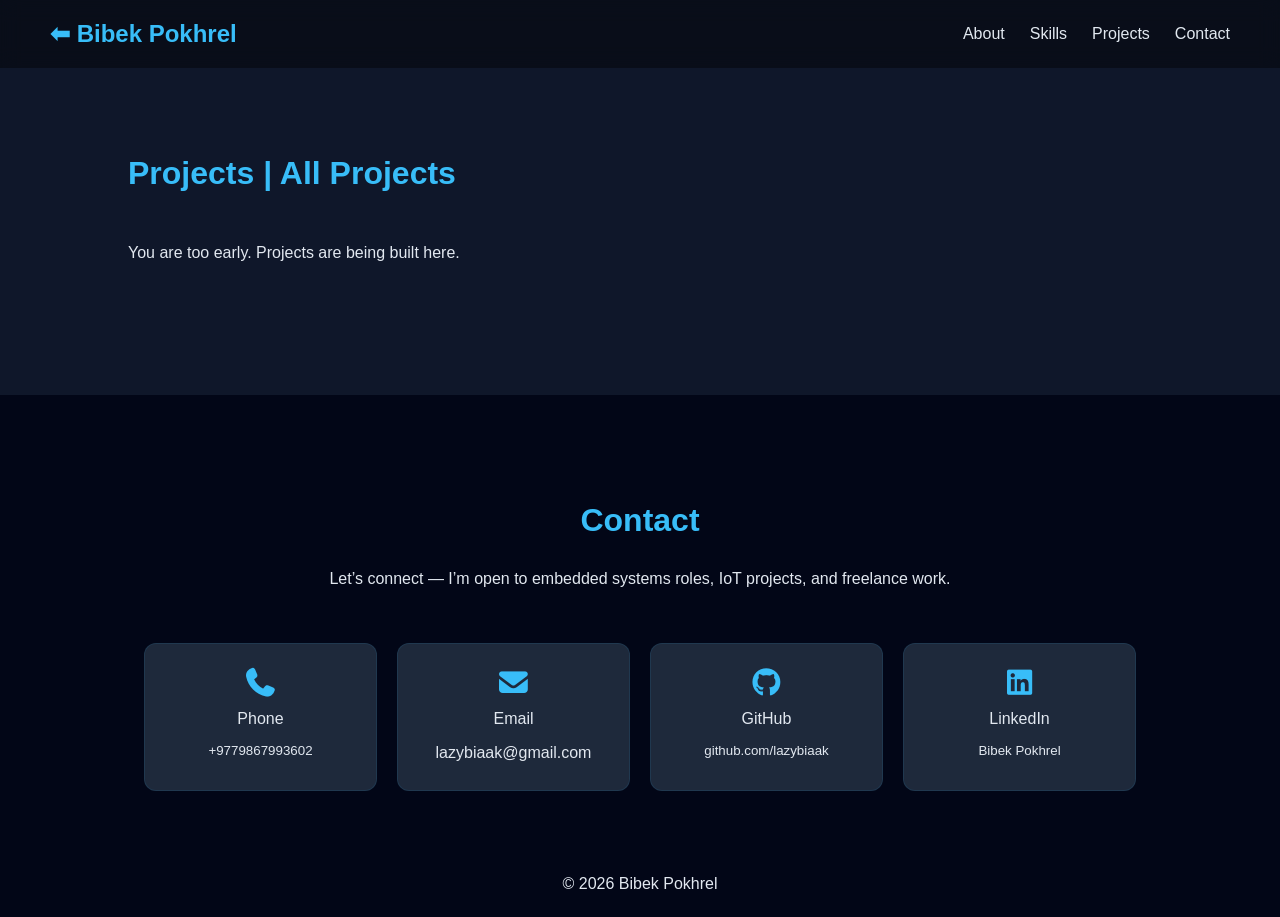
<file: projects.html>
<!DOCTYPE html>
<html lang="en">

<head>
  <meta charset="UTF-8">
  <meta name="viewport" content="width=device-width, initial-scale=1.0">
  <title id="title"></title>
  <link rel="stylesheet" href="css/style.css">
  <link rel="stylesheet" href="css/all.min.css">
  <!-- <script>
if (location.protocol !== "https:") {
  location.replace("https://" + location.href.split("://")[1]);
}
</script> -->
</head>

<body>

  <header style="background: rgba(0,0,0,0.4);">
    <nav>
      <h2><a href="index.html#projects">⬅ Bibek Pokhrel</a></h2>
      <ul>
        <li><a href="index.html#about">About</a></li>
        <li><a href="index.html#skills">Skills</a></li>
        <li><a href="index.html#projects">Projects</a></li>
        <li><a href="index.html#contact">Contact</a></li>
      </ul>
    </nav>
  </header>
  <section id="projects" class="bg-section">
  <h2 id="page-title"></h2>
  <div class="projects-container" id="project_container"></div>
</section>
   <footer>

    <section id="contact" class="card-section">
      <h2>Contact</h2>

      <p class="contact-intro">
        Let’s connect — I’m open to embedded systems roles, IoT projects, and freelance work.
      </p>
      <br>
      <br>

      <div class="contact-grid">
        <a id="phoneLink" href="#" class="contact-card">
          <i class="fas fa-phone"></i>
          <span>Phone</span>
          <small id="phoneText"></small>
        </a>

        <a id="emailLink" href="#" target="_blank" rel="noopener noreferrer"
          class="contact-card">
          <i class="fas fa-envelope"></i>
          Email
          <span id="email"></span>
        </a>

        <a href="https://github.com/lazybiaak" target="_blank" class="contact-card">
          <i class="fab fa-github"></i>
          <span>GitHub</span>
          <small>github.com/lazybiaak</small>
        </a>

        <a href="https://www.linkedin.com/in/bibek-pokhrel-0b3364188" target="_blank" class="contact-card">
          <i class="fab fa-linkedin"></i>
          <span>LinkedIn</span>
          <small>Bibek Pokhrel</small>
        </a>

      </div>
    </section>
    <p>© 2026 Bibek Pokhrel</p>
  </footer>
  <script src="js/project.js"></script>
</body>

</html>
</file>
<file: css/style.css>
html {
  scroll-behavior: smooth;
}

/* RESET */
* {
  margin: 0;
  padding: 0;
  box-sizing: border-box;
  font-family: 'Segoe UI', sans-serif;
}

/* BODY */
body {
  background: #0f172a;
  color: #e2e8f0;
  line-height: 1.6;
}

/* NAVBAR */
header {
  background: rgba(15, 23, 42, 0.9);
  backdrop-filter: blur(10px);
  position: sticky;
  top: 0;
  z-index: 1000;
}

nav {
  display: flex;
  justify-content: space-between;
  padding: 15px 50px;
  align-items: center;
}

nav h2 {
  color: #38bdf8;
}
nav h2 a{
  color: #38bdf8;
}
nav ul {
  display: flex;
  list-style: none;
}

nav ul li {
  margin-left: 25px;
}

nav a {
  text-decoration: none;
  color: #e2e8f0;
  transition: 0.3s;
}

nav a:hover {
  color: #38bdf8;
}

/* HERO */
.hero {
  min-height: 100vh;
  position: relative;
  display: flex;
  align-items: center;
  justify-content: center;
  background: url("/img/bg.jpg") center/cover no-repeat;
}

/* overlay */
.hero::before {
  content: "";
  position: absolute;
  inset: 0;
  background: rgba(0, 0, 0, 0.75);
  backdrop-filter: blur(3px);
}

.status a {
  color: #22c55e;
  font-size: 2 rem;
  margin-bottom: 5px;
}

/* layout */
.hero-content {
  position: relative;
  z-index: 2;
  display: flex;
  align-items: center;
  justify-content: space-between;
  gap: 60px;
  width: 100%;
  padding: 0 10%;
}

/* text */
.hero-text {
  display: flex;
  flex-direction: column;
  gap: 15px;
  max-width: 600px;
}

.hero-text h1 {
  font-size: 3.5rem;
}

.hero-text p {
  color: #94a3b8;
  font-size: 1.2rem;
}

.hero-text .btn {
  align-self: flex-start;
  margin-top: 10px;
}

/* image */
.hero-image {
  display: flex;
  justify-content: center;
}

.hero-image img {
  width: 260px;
  height: 260px;
  border-radius: 50%;
  object-fit: cover;
  border: 3px solid #38bdf8;
  box-shadow: 0 0 25px rgba(56, 189, 248, 0.4);
  animation: glow 3s infinite alternate;

}

/* BUTTON */
.btn {
  margin-top: 20px;
  padding: 12px 25px;
  background: linear-gradient(45deg, #38bdf8, #6366f1);
  color: white;
  border-radius: 8px;
  text-decoration: none;
  transition: 0.3s;
}

.btn:hover {
  transform: scale(1.05);
}

/* SECTIONS */
section {
  padding: 80px 10%;
}

section h2 {
  margin-bottom: 20px;
  font-size: 2rem;
  color: #38bdf8;
}

/* ABOUT */
#about {
  background: #020617;
  border-radius: 10px;
}

/* SKILLS */
#skills {
  background: #020617;
  border-radius: 10px;
}

.skills-grid {
  display: grid;
  grid-template-columns: repeat(auto-fit, minmax(250px, 1fr));
  gap: 20px;
}

.skill-card {
  background: #1e293b;
  padding: 20px;
  border-radius: 10px;
  transition: 0.3s;
  text-align: center;
  border: 1px solid rgba(56, 189, 248, 0.1);
}


.skill-card:hover {
  transform: translateY(-8px);
  background: #334155;
  border-color: rgba(56, 189, 248, 0.4);
}

.skill-card .icon {
  font-size: 2rem;
  margin-bottom: 15px;
  color: #38bdf8;
}

.skill-card h3 {
  color: #38bdf8;
  margin-bottom: 10px;
}

.skill-card p {
  color: #cbd5f5;
  font-size: 0.95rem;
  text-align: center;

}

.skill-list {
  margin-top: 12px;
  padding: 10px 12px;
  background: rgba(255, 255, 255, 0.03);
  border-left: 3px solid #38bdf8;
  border-radius: 6px;
}

.skill-list h5 {
  font-size: 13px;
  color: #94a3b8;
  margin-bottom: 6px;
  letter-spacing: 0.5px;
}

.skill-list p {
  display: flex;
  flex-wrap: wrap;
  gap: 6px;
}
.skill-tag {
  background: rgba(56, 189, 248, 0.1);
  color: #38bdf8;
  padding: 4px 8px;
  font-size: 11px;
  border-radius: 5px;
  border: 1px solid rgba(56, 189, 248, 0.3);
  transition: 0.2s ease;
}

.skill-tag:hover {
  background: #38bdf8;
  color: #0f172a;
}
/* PROJECTS */
#projects {

  border-radius: 10px;
}

.projects-container {
  display: grid;
  grid-template-columns: repeat(auto-fit, minmax(250px, 1fr));
  gap: 10px;
  margin-top: 40px;
}

.project-card {
  background: #1e293b;
  padding: 5%;
  border-radius: 10px;
  text-align: center;
  transition: 0.3s;
  border: 1px solid rgba(56, 189, 248, 0.1);
  text-decoration: none;
  color: inherit;
  cursor: pointer;
}

.project-card:hover {
  transform: translateY(-12px);
  background: #334155;
  border-color: rgba(56, 189, 248, 0.5);
  box-shadow: 0 15px 30px rgba(0, 0, 0, 0.4);
}

.project-card .icon {
  font-size: 2.8rem;
  margin-bottom: 15px;
  color: #38bdf8;
}

.project-card h3 {
  margin-bottom: 10px;
  color: #38bdf8;
}

.project-card p {
  font-size: 0.95rem;
  color: #cbd5f5;
  text-align:center;
}

.project-card::after {
  content: "View Projects →";
  display: block;
  margin-top: 10px;
  font-size: 0.8rem;
  color: #38bdf8;
  opacity: 0;
  transition: 0.3s;
}

.projects-card::after {
  content: " ";
}

.project-card:hover::after {
  opacity: 1;
}

.github-cta {
  text-align: center;
  margin-top: 40px;
}

/* CONTACT */
.contact-grid {
  display: grid;
  grid-template-columns: repeat(4, 1fr);
  gap: 20px;
}

.contact-card {
  background: #1e293b;
  padding: 25px;
  border-radius: 12px;
  text-decoration: none;
  color: #e2e8f0;
  transition: 0.3s;
  display: flex;
  flex-direction: column;
  gap: 8px;
  border: 1px solid rgba(56, 189, 248, 0.1);
}

.contact-card:hover {
  transform: translateY(-10px);
  background: #334155;
}

.contact-card i {
  font-size: 1.8rem;
  color: #38bdf8;
}

/* RESUME */
#resume {
  text-align: center;
  display: flex;
  flex-direction: column;
  align-items: center;
  gap: 20px;
}

.resume-text {
  max-width: 600px;
  color: #94a3b8;
}

/* FOOTER */
footer {
  text-align: center;
  padding: 20px;
  margin-top: 50px;
  background: #020617;
}

/* ANIMATION */
.hidden {
  opacity: 0;
  transform: translateY(50px);
  transition: all 0.6s ease;
}

.show {
  opacity: 1;
  transform: translateY(0);
}

.project-card,
.skill-card,
.contact-card {
  transition: all 0.3s ease;
}

.project-card:hover,
.skill-card:hover,
.contact-card:hover {
  transform: translateY(-10px) scale(1.02);
}


/* PAGE HEADER */
.project-page {
  padding: 100px 10%;
}

.page-title {
  font-size: 2.5rem;
  color: #38bdf8;
  margin-bottom: 10px;
}

.page-subtitle {
  color: #94a3b8;
  margin-bottom: 40px;
}

/* PROJECT LINKS */
.project-links {
  margin-top: 15px;
  display: flex;
  justify-content: center;
  gap: 15px;
}

.project-links a {
  text-decoration: none;
  font-size: 0.85rem;
  color: #38bdf8;
  border: 1px solid rgba(56, 189, 248, 0.3);
  padding: 5px 10px;
  border-radius: 6px;
  transition: 0.3s;
}

.project-links a:hover {
  background: #38bdf8;
  color: #020617;
}

.back-btn {
  display: inline-block;
  margin-bottom: 30px;
  color: #38bdf8;
  text-decoration: none;
}

.thumbnail {
  width: 100%;
  height: 160px;
  margin-bottom: 15px;
  border-radius: 10px;
  overflow: hidden;
}

.thumbnail img {
  width: 100%;
  height: 100%;
  object-fit: cover;
  transition: 0.4s;
  position: relative;

}

/* subtle zoom effect */
.project-card:hover .thumbnail img {
  transform: scale(1.05);
}

/* TABLET */
@media (max-width: 900px) {

  .projects-container,
  .contact-grid {
    grid-template-columns: repeat(2, 1fr);
  }

  nav {
    padding: 15px 20px;
  }
}

/* 🔥 MOBILE HERO FIX (IMAGE TOP, TEXT BELOW) */
@media (max-width: 768px) {

  .hero {
    height: auto;
    padding: 80px 20px 50px;
  }

  .hero-content {
    flex-direction: column;
    align-items: center;
    text-align: center;
    display: block;
    gap: 20px;
  }

  .hero-image {
    order: 2;
  }

  .hero-image img {
    margin-top: -330px;
    width: 600px;
    height: 6000px;
    border-radius: 10%;
    object-fit: cover;
    border: 2px solid #38bdf8;
    box-shadow: 0 0 25px rgba(56, 189, 248, 0.4);
  }

  .hero-text {
    margin-top:70px;
    order: 1;
    max-width: 100%;
  }

  .hero-text h1 {
    font-size: 2rem;
  }
  .hero-text .status {
    visibility: hidden;
  }
  .hero-text p {
    font-size: 0.95rem;
  }

  .hero-text .btn {
    align-self: center;
  }

  .hero-image img {
    width: 140px;
    height: 140px;
  }
}

/* SMALL MOBILE */
@media (max-width: 500px) {
  section {
    padding: 50px 5%;
  }

  .projects-container,
  .contact-grid {
    grid-template-columns: repeat(2, 1fr);
  }
}

@keyframes glow {
  from {
    box-shadow: 0 0 10px rgba(56, 189, 248, 0.4);
  }

  to {
    box-shadow: 0 0 30px rgba(56, 189, 248, 0.9);
  }
}

.project-meta{
  display:flex;
  gap:10px;
  align-items:center;
  flex-wrap:wrap;
  margin:10px 0;
}

.project-date{
  font-size:0.9rem;
  color:#888;
}

.project-status{
  padding:4px 10px;
  border-radius:20px;
  font-size:0.8rem;
  font-weight:600;
}

/* Status colors */
.project-status.completed{
  background:#d4edda;
  color:#155724;
}

.project-status.in-progress{
  background:#fff3cd;
  color:#856404;
}

.project-status.planned{
  background:#d1ecf1;
  color:#0c5460;
}
</file>
